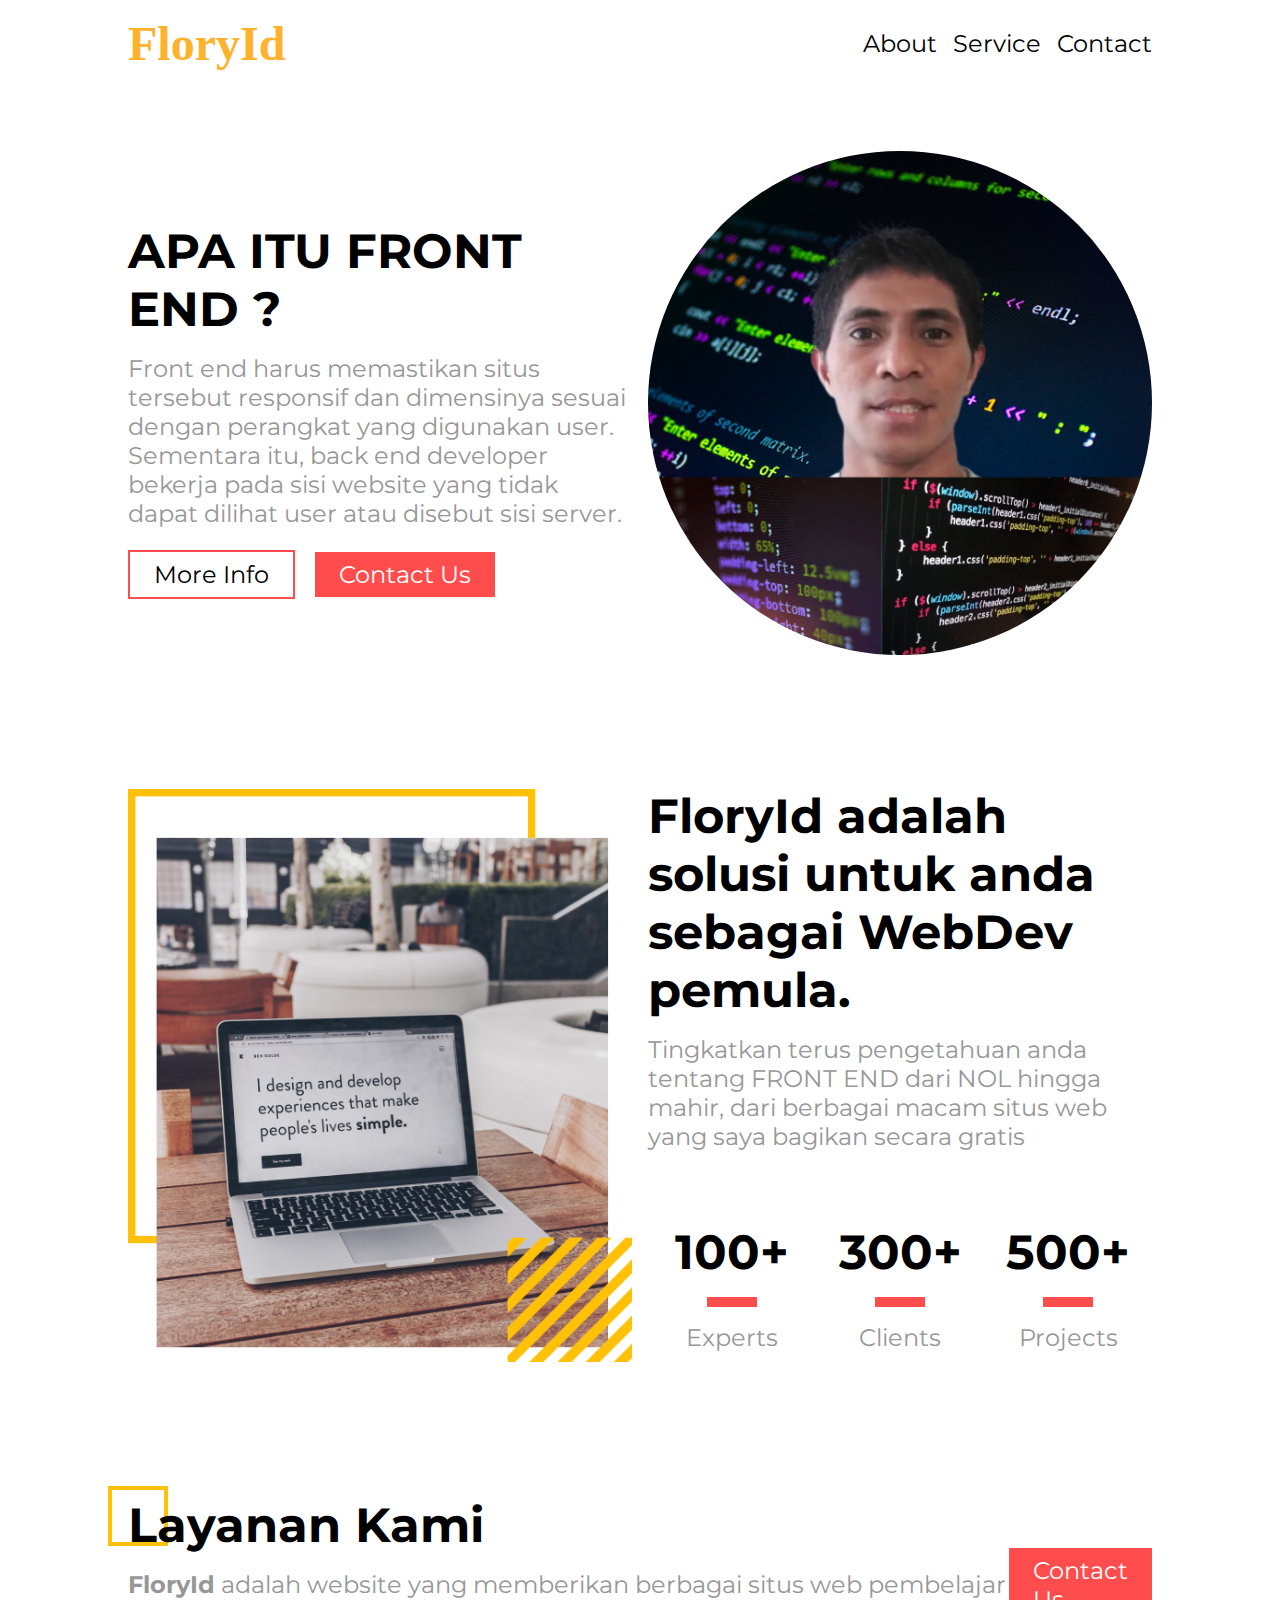
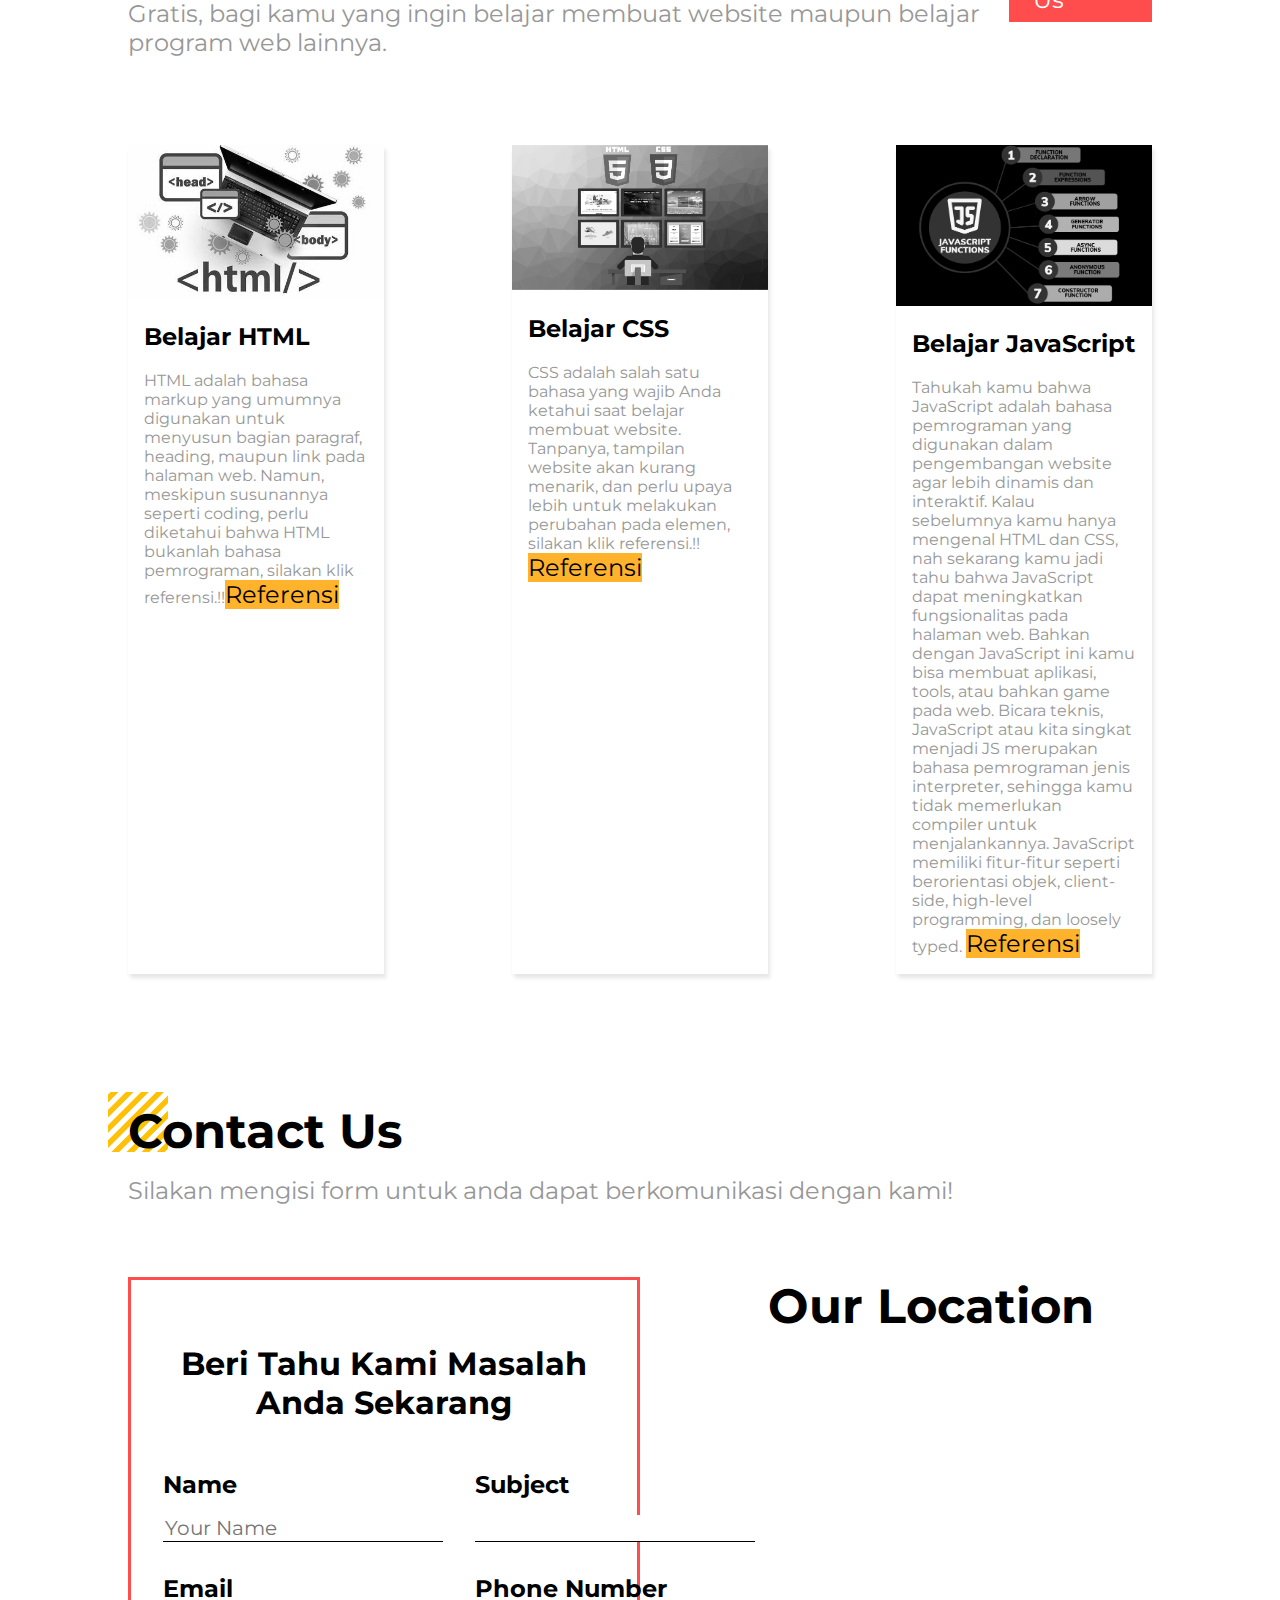
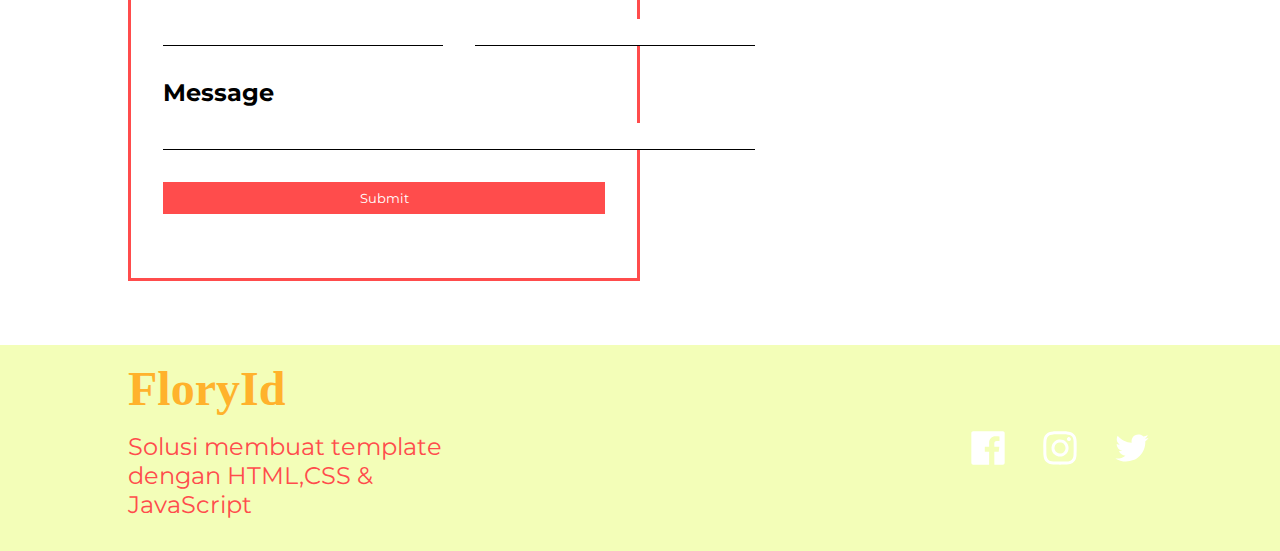
<file: index.html>
<!DOCTYPE html>
<html lang="en">
<head>
    <meta charset="UTF-8">
    <meta http-equiv="X-UA-Compatible" content="IE=edge">
    <meta name="viewport" content="width=device-width, initial-scale=1.0">
    <title>Coding.FloryId</title>
    <link rel="preconnect" href="https://fonts.googleapis.com">
    <link rel="preconnect" href="https://fonts.gstatic.com" crossorigin>
    <link href="https://fonts.googleapis.com/css2?family=Montserrat:wght@500;700&display=swap" rel="stylesheet">
    <link rel="stylesheet" href="style.css">
</head>
<body>
    <header id="header">
        <h1 class="foot">FloryId</h1>
        <nav>
            <a href="#about">About</a>
            <a href="#service">Service</a>
            <a href="#contact">Contact</a>
        </nav>
    </header>
    <section id="landing">
        <div>
            <h1>APA ITU FRONT END ?</h1>
            <p>Front end harus memastikan situs tersebut responsif dan dimensinya sesuai dengan perangkat yang digunakan user. Sementara itu, back end developer bekerja pada sisi website yang tidak dapat dilihat user atau disebut sisi server.</p>
            <div>
                <a class="btn btn-alt" href="#about">More Info</a>
                <a class="btn" href="#contact">Contact Us</a>
            </div>
        </div>
        <div>
            <img style="border-radius:100% ;" src="./images/web Dev.png" alt="Landing Image">
        </div>
    </section>
    <section id="about">
        <div>
            <img src="images/about.png" alt="About Image">
        </div>
        <div>
            <h1>FloryId adalah solusi untuk anda sebagai WebDev pemula.</h1>
            <p>Tingkatkan terus pengetahuan anda tentang  FRONT END dari NOL hingga mahir, dari berbagai macam situs web yang saya bagikan secara gratis</p>
            <div class="about-stats">
                <div class="about-stats-item">
                    <h1>100+</h1>
                    <div></div>
                    <p>Experts</p>
                </div>
                <div class="about-stats-item">
                    <h1>300+</h1>
                    <div></div>
                    <p>Clients</p>
                </div>
                <div class="about-stats-item">
                    <h1>500+</h1>
                    <div></div>
                    <p>Projects</p>
                </div>
            </div>
        </div>
    </section>
    <section id="service">
        <div class="service-header">
            <div>
                <h1>Layanan Kami</h1>
                <p><strong>FloryId</strong> adalah website yang memberikan berbagai situs web pembelajar Gratis, bagi kamu yang ingin belajar membuat website maupun belajar program web lainnya.</p>
            </div>
            <a href="#contact" class="btn">Contact Us</a>
        </div>
        <div class="service-detail">
            <div class="service-detail-item">
                <img src="./images/html.jpg" alt="service 1 image">
                <h2>Belajar HTML </h2>
                <p>HTML adalah bahasa markup yang umumnya digunakan untuk menyusun bagian paragraf, heading, maupun link pada halaman web. Namun, meskipun susunannya seperti coding, perlu diketahui bahwa HTML bukanlah bahasa pemrograman, silakan klik referensi.!!<a class="src" href="https://htmlcheatsheet.com/" target="_blank">Referensi</a></p>
            </div>
            <div class="service-detail-item">
                <img src="./images/css.png" alt="service 2 image">
                <h2>Belajar CSS</h2>
                <p>CSS adalah salah satu bahasa yang wajib Anda ketahui saat belajar membuat website. Tanpanya, tampilan website akan kurang menarik, dan perlu upaya lebih untuk melakukan perubahan pada elemen, silakan klik referensi.!! <a class="src" href="https://quickref.me/css3" target="_blank">Referensi</a></p>
            </div>
            <div class="service-detail-item">
                <img src="./images/javascript.png" alt="service 4 image">
                <h2>Belajar JavaScript</h2>
                <p>Tahukah kamu bahwa JavaScript adalah bahasa pemrograman yang digunakan dalam pengembangan website agar lebih dinamis dan interaktif. Kalau sebelumnya kamu hanya mengenal HTML dan CSS, nah sekarang kamu jadi tahu bahwa JavaScript dapat meningkatkan fungsionalitas pada halaman web. Bahkan dengan JavaScript ini kamu bisa membuat aplikasi, tools, atau bahkan game pada web.

                    Bicara teknis, JavaScript atau kita singkat menjadi JS merupakan bahasa pemrograman jenis interpreter, sehingga kamu tidak memerlukan compiler untuk menjalankannya. JavaScript memiliki fitur-fitur seperti berorientasi objek, client-side, high-level programming, dan loosely typed. <a class="src" href="https://cheatsheets-js.com/" target="_blank">Referensi</a></p>
            </div>
        </div>
    </section>
    <section id="contact">
        <h1>Contact Us</h1>
        <p>Silakan mengisi form untuk anda dapat berkomunikasi dengan kami!</p>
        <div class="contact-detail">
            <form action="pesan.html">
                <h1>Beri Tahu Kami Masalah Anda Sekarang</h1>
                <div class="form-group">
                    <div id="input-name" class="input-group">
                        <label for="">Name</label>
                        <input type="text" placeholder="Your Name">
                    </div>
                    <div id="input-subject" class="input-group">
                        <label for="">Subject</label>
                        <input type="text">
                    </div>
                    <div id="input-email" class="input-group">
                        <label for="">Email</label>
                        <input type="email">
                    </div>
                    <div id="input-phone" class="input-group">
                        <label for="">Phone Number</label>
                        <input type="tel">
                    </div>
                    <div id="input-message" class="input-group">
                        <label for="">Message</label>
                        <input type="text">
                    </div>
                </div>
                <button class="btn">Submit</button>
            </form>
            <div>
                <h1>Our Location</h1>
                <iframe src="https://maps.app.goo.gl/cw2e3JZNnf6uNyb98" width="600" height="450" style="border:0;" allowfullscreen="" loading="lazy" referrerpolicy="no-referrer-when-downgrade"></iframe>
            </div>
        </div>
    </section>
    <footer id="footer">
        <div>
            <h1 class="foot">FloryId</h1>
            <p>Solusi membuat template dengan HTML,CSS & JavaScript</p>
        </div>
        <div class="social-icon">
            <img src="images/Facebook.svg" alt="">
            <img src="images/Instagram.svg" alt="">
            <img src="images/Twitter.svg" alt="">
        </div>
    </footer>
</body>
</html>
</file>
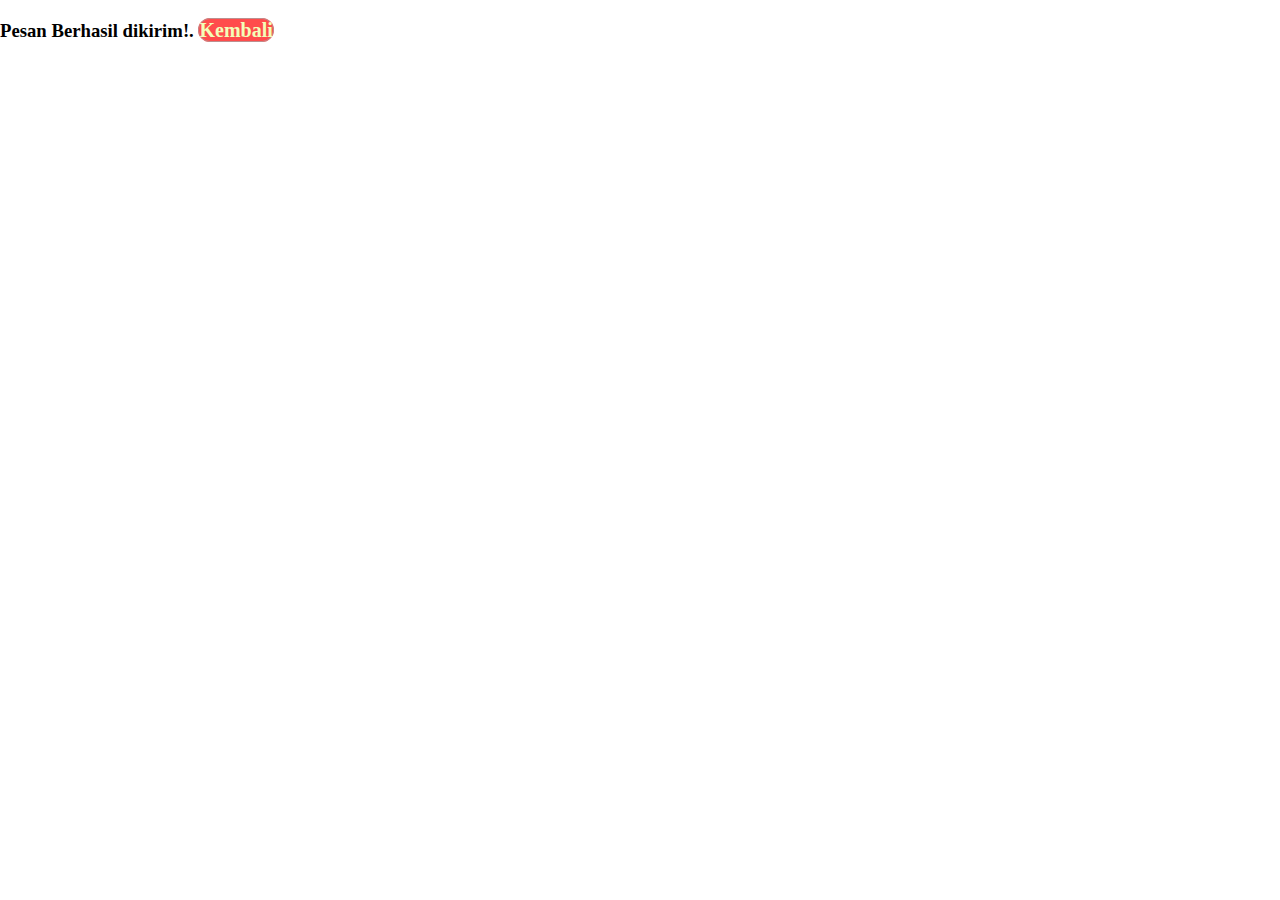
<file: pesan.html>
<!DOCTYPE html>
<html lang="en">
<head>
    <meta charset="UTF-8">
    <meta name="viewport" content="width=device-width, initial-scale=1.0">
    <title>pesanterkirim</title>
    <link rel="stylesheet" href="style.css">
</head>
<body>
    <h3 class="pesan">Pesan Berhasil dikirim!. <a class="kembali" href="index.html">Kembali</a></h3>
    
</body>
</html>
</file>
<file: style.css>
* {
    font-family: "Montserrat";
    box-sizing: border-box;
    scroll-behavior: smooth;
}

html, body {
    padding: 0;
    margin: 0;
}

h1 {
    font-weight: 700;
    font-size: 48px;
    margin: 0 0 16px 0;
}

a {
    text-decoration: none;
    color: black;
    font-size: 24px;
}

p {
    color: #979797;
    margin: 0 0 16px 0;
    font-size: 24px;
}
.pesan{

}
.foot{
    color: #FFB22C;
    font-family: roboto;
}
.kembali{
    border: 1px solid rosybrown;
    font-size: 20px;
    background: #FF4C4C;
    color: #F3FEB8;
    border-radius: 25px;
}
.kembali:hover{
    background: #FFB22C;
    color: #FF4C4C;
    font-family: 'Franklin Gothic Medium', 'Arial Narrow', Arial, sans-serif;
    font-size: 25px;
}

section {
    padding: 64px 128px;
}

img, iframe {
    width: 100%;
}

.btn {
    background-color: #FF4C4C;
    color: white;
    padding: 8px 24px;
}

.btn-alt {
    background-color: white;
    color: black;
    margin-right: 16px;
    border: 2px solid #FF4C4C;
}

#header {
    display: flex;
    align-items: center;
    justify-content: space-between;
    padding: 16px 128px;
    position: sticky;
    top: 0;
    background-color: white;
    z-index: 5;
}

#header h1 {
    margin: 0;
    /* animation: flash 1s infinite; */
    animation: bounceIn 1s;
}

@keyframes bounceIn {
    0% {
        filter: opacity(0);
        transform: translateY(-20px);
    }
    35% {
        filter: opacity(0.25);
        transform: translateY(0);
    }
    70% {
        filter: opacity(0.5);
        transform: translateY(-10px);
    }
    100% {
        filter: opacity(1);
        transform: translateY(0);
    }
}

@keyframes flash {
    from {
        filter: opacity(0);
    }
    to {
        filter: opacity(1);
    }
}

nav > a {
    margin-left: 12px;
}

nav > a:hover {
    color: #FFB22C;
    font-size: 35px;
    transition-delay: 0.3s;
    background: #F3FEB8;
    border-radius: 25px;
}

#landing {
    display: flex;
    align-items: center;
    justify-content: space-between;
    column-gap: 16px;
}

#landing p {
    margin-bottom: 32px;
}

#landing > div {
    width: 50%;
}

#about {
    display: flex;
    align-items: center;
    justify-content: space-between;
    column-gap: 16px;
}

#about > div {
    width: 50%;
}

.about-stats {
    display: grid;
    grid-template-columns: repeat(3, 1fr);
    text-align: center;
    margin-top: 72px;
}

.about-stats-item {
    display: flex;
    flex-direction: column;
    align-items: center;
}

.about-stats-item div {
    width: 50px;
    height: 10px;
    background-color: #FF4C4C;
    margin-bottom: 16px;
}

.service-header {
    display: flex;
    align-items: center;
    justify-content: space-between;
}

.service-header h1 {
    position: relative;
}

.service-header h1::before {
    content: "";
    width: 60px;
    height: 60px;
    background: url("./images/accent1.svg");
    position: absolute;
    left: -20px;
    top: -10px;
    z-index: -1;
}

.service-detail {
    display: grid;
    grid-template-columns: repeat(3, 1fr);
    column-gap: 128px;
    margin-top: 72px;
}

.service-detail-item {
    box-shadow: 2px 4px 4px rgba(0, 0, 0, 0.1);
}

.service-detail-item:hover {
    transform: scale(1.15);
}

.service-detail-item:hover img {
    filter: grayscale(0);
}

.service-detail-item img {
    width: 100%;
    filter: grayscale(1);
}

.service-detail-item h2 {
    padding: 0 16px;
}

.service-detail-item p {
    font-size: 16px;
    padding: 0 16px;
}

#contact h1 {
    position: relative;
}

#contact > h1::before {
    content: "";
    width: 60px;
    height: 60px;
    position: absolute;
    background: url("./images/accent2.svg");
    left: -20px;
    top: -10px;
    z-index: -1;
}

.contact-detail {
    display: flex;
    justify-content: space-between;
    margin-top: 72px;
    column-gap: 128px;
}

.contact-detail > div, .contact-detail > form {
    width: 50%;
}

form {
    display: flex;
    flex-direction: column;
    border: 3px solid #FF4C4C;
    padding: 64px 32px;
}

form h1 {
    font-size: 32px;
    text-align: center;
}


form button {
    border: none;
}

form button:hover {
    cursor: pointer;
}

.form-group {
    display: grid;
    grid-template-columns: repeat(2, 1fr);
    column-gap: 32px;
    margin-top: 32px;
    grid-template-areas:    "name subject"
                            "email phone"
                            "message message";
}

#input-name {
    grid-area: name;
}

#input-subject {
    grid-area: subject;
}

#input-email {
    grid-area: email;
}

#input-phone {
    grid-area: phone;
}

#input-message {
    grid-area: message;
}

.input-group {
    display: flex;
    flex-direction: column;
    margin-bottom: 32px;
}

.input-group label {
    font-weight: 700;
    margin-bottom: 16px;
    font-size: 24px;
}
.src{
    background: #FFB22C;
}

.input-group input {
    border: none;
    outline: none;
    border-bottom: 1px solid black;
    font-size: 20px;
}

.input-group input:focus {
    border-bottom: 2px solid #F3FEB8;
}

footer {
    padding: 16px 128px;
    background-color: #F3FEB8;
    color: #FF4C4C;
    display: flex;
    justify-content: space-between;
    align-items: center;
}

footer p {
    color: #FF4C4C;
    width: 50%;
}

.social-icon {
    display: flex;
    gap: 32px;
}

@media only screen and (max-width: 1200px) {
    .service-detail {
        gap: 24px;
    }

    .contact-detail {
        gap: 24px;
    }

    .form-group {
        display: flex;
        flex-direction: column;
    }
}

@media only screen and (max-width: 992px) {
    #header, #footer {
        padding: 16px 32px;
    }

    section {
        padding: 64px 32px;
    }

    #landing {
        flex-direction: column-reverse;
        justify-content: center;
        align-items: center;
        text-align: center;
    }

    #landing > div {
        width: 100%;
    }

    #about {
        flex-direction: column;
        text-align: center;
        justify-content: center;
        align-items: center;
    }

    #about > div {
        width: 100%;
    }

    .service-detail {
        gap: 16px;
    }

    .contact-detail {
        flex-direction: column;
        justify-content: center;
        align-items: center;
        row-gap: 64px;
    }

    .contact-detail form, .contact-detail > div {
        width: 100%;
    }
}
</file>
